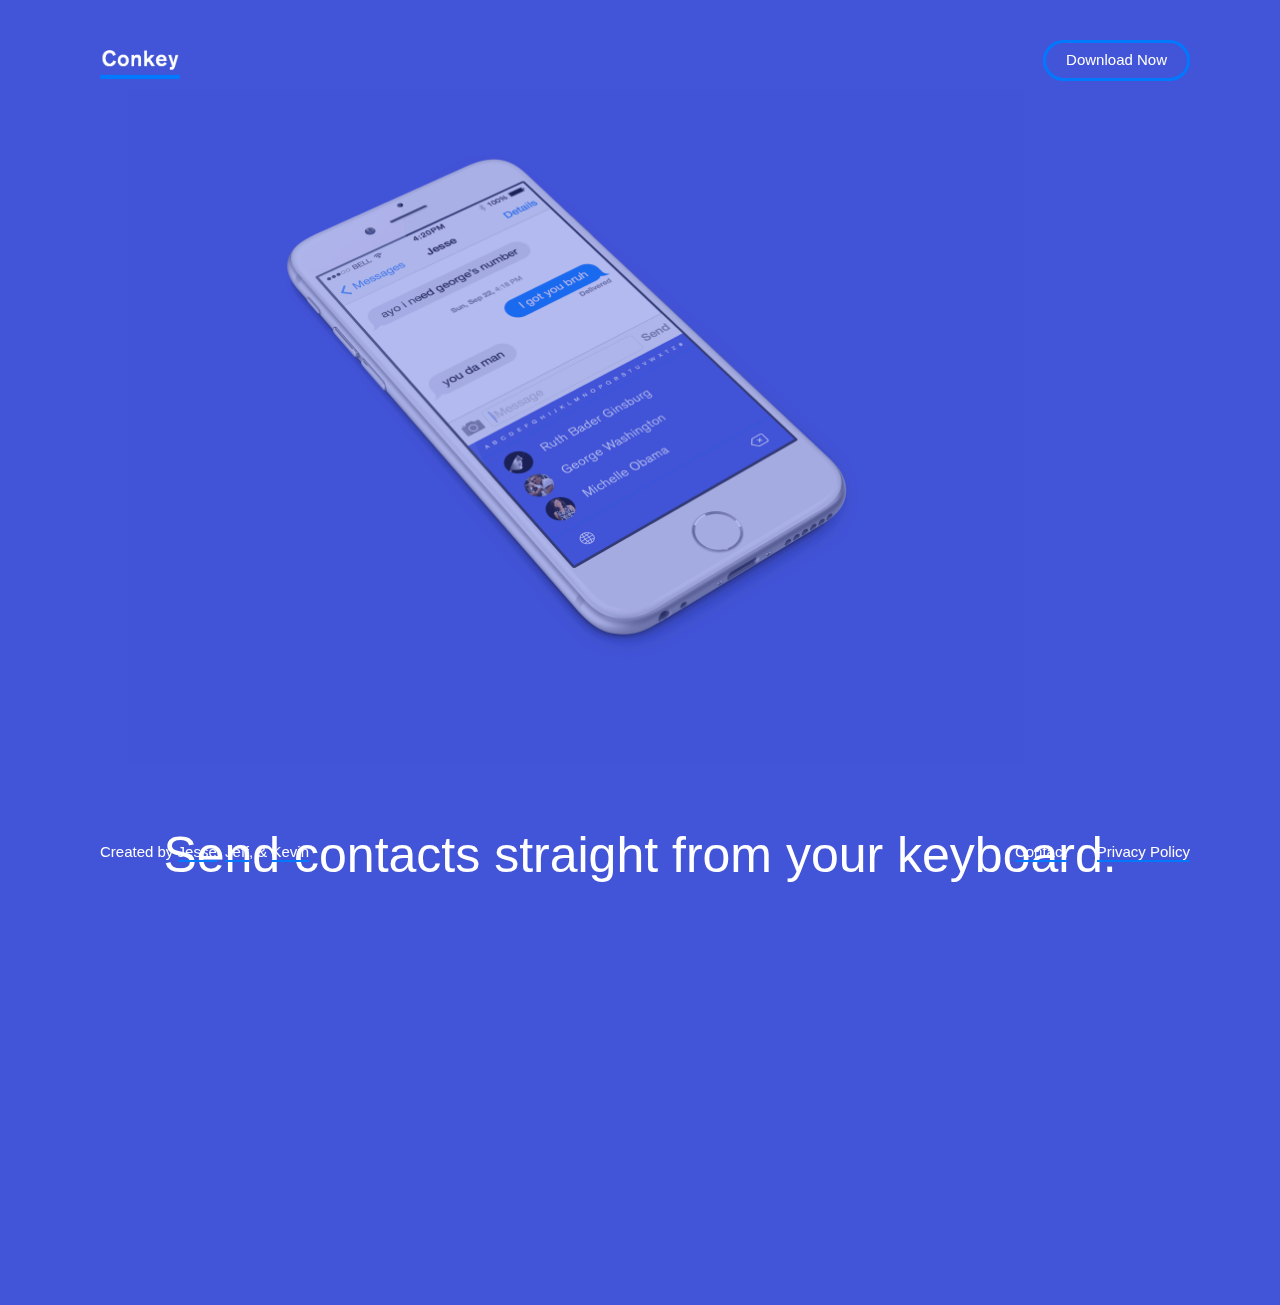
<file: index.html>
<!doctype html>
<html>
<head>
<meta charset="UTF-8">
<title>Conkey</title>

<link rel="stylesheet" type="text/css" href="style.css">
<link rel="shortcut icon" href="favicon.ico"/>

<script>
  (function(i,s,o,g,r,a,m){i['GoogleAnalyticsObject']=r;i[r]=i[r]||function(){
  (i[r].q=i[r].q||[]).push(arguments)},i[r].l=1*new Date();a=s.createElement(o),
  m=s.getElementsByTagName(o)[0];a.async=1;a.src=g;m.parentNode.insertBefore(a,m)
  })(window,document,'script','//www.google-analytics.com/analytics.js','ga');

  ga('create', 'UA-9860111-6', 'auto');
  ga('send', 'pageview');

</script>

</head>
<nav>
  <div class="nav-text"><img class="logo" src="assets/Logo.png"></div>
  <a class="order-link" href="https://itunes.apple.com/us/app/conkey/id933662062?mt=8" target="_top">
  <div class="order-button">Download Now</div>
  </a> </nav>
    <footer class="footer">
<div class="footer-left">
Created by <a class="social" target="_blank" href="http://www.twitter.com/jesserose13">Jesse</a>, <a class="social" target="_blank" href="http://www.twitter.com/jefferson_aimes">Jeff</a>, &amp; <a class="social" target="_blank" href="http://www.twitter.com/fuckursneakers">Kevin</a></div>
<div class="footer-right">
<a class="footer-link" target="_blank" href="mailto:hello@conkey.co">Contact</a><a class="social" target="_blank" href="privacy.html">Privacy Policy</a>
</div>
</div>
</footer>
<body class="body1">
  <div class="intro-content">
  <h1>Send contacts straight from your keyboard.
  </h1>


</div>
<div class="background">
  <img class="large-image" src="assets/conkey_screen.gif">
</div>

</body>
</html>
</file>
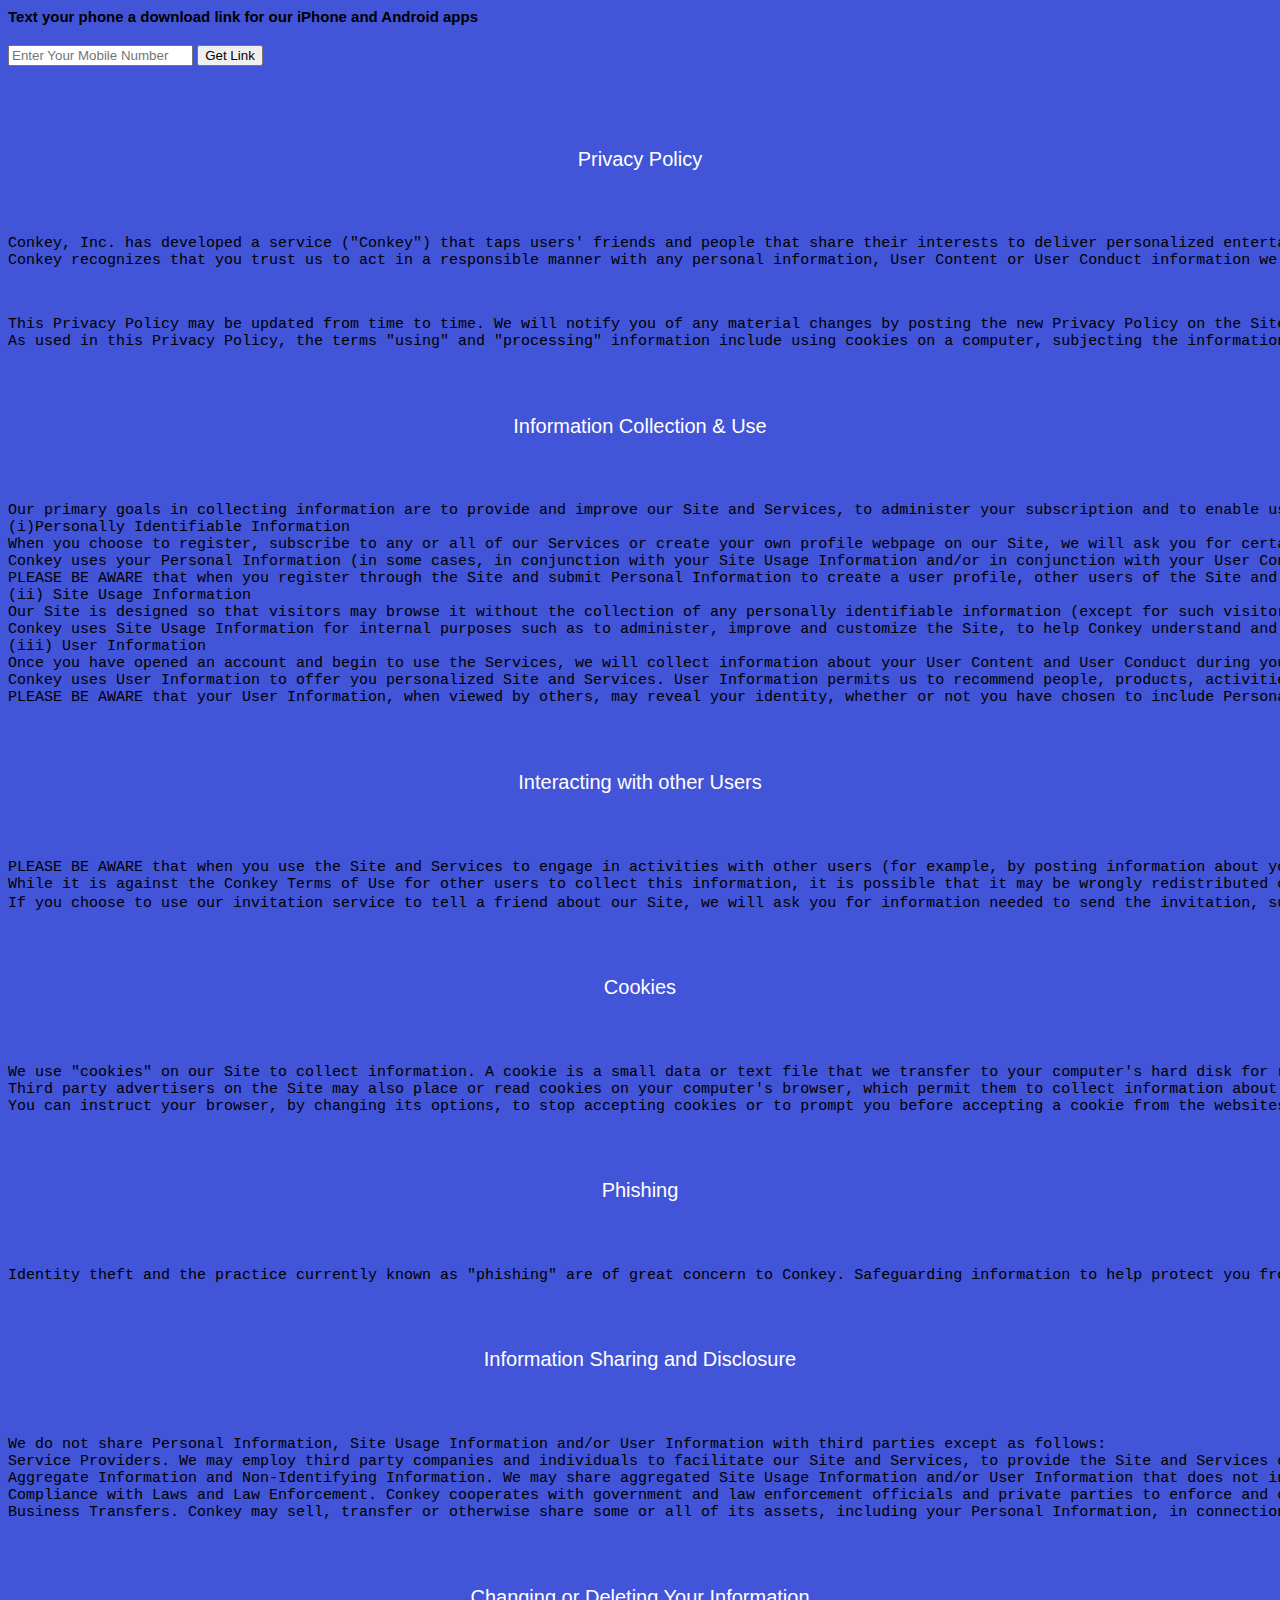
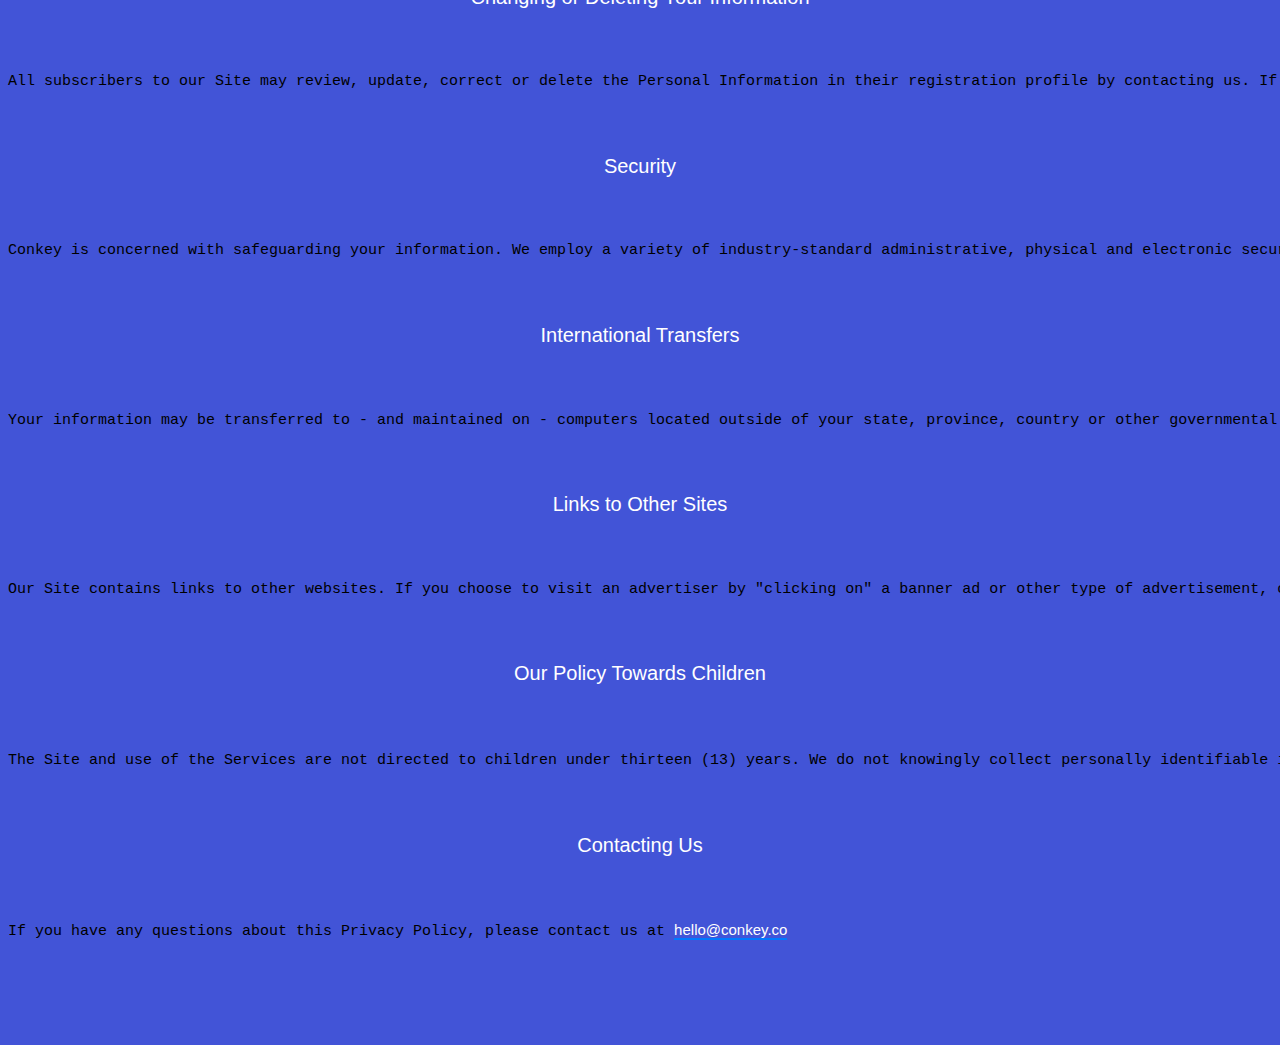
<file: privacy.html>
<html>

<head>
<meta charset="UTF-8">
<title>Conkey Privacy Policy</title>

<link rel="stylesheet" type="text/css" href="style.css">
<link rel="shortcut icon" href="favicon.ico"/>

</head>
<body class="body">

</pre>
<form id="frm" name="frm"><input type="hidden" name="ajax" value="1" />
<h4>Text your phone a download link for our iPhone and Android apps</h4>
 <input type="phone" name="phone" placeholder="Enter Your Mobile Number" />
 <button type="submit">Get Link</button>
<div style="display: none;" class="error"></div>
</form>
<pre>


<h2>Privacy Policy</h2>
<p>Conkey, Inc. has developed a service ("Conkey") that taps users' friends and people that share their interests to deliver personalized entertainment. Users of our service can share information, content, photos, videos or other materials with other users (collectively, "User Content") and can interact, email, meet or otherwise communicate with other users ("User Conduct"). When you use our service, Conkey has access to, and in many cases can monitor, your User Content and User Conduct.
Conkey recognizes that you trust us to act in a responsible manner with any personal information, User Content or User Conduct information we learn about you when you use our service and we are committed to respecting your privacy. This Privacy Policy explains how we collect, use and disclose information (including but not limited to your personal information, User Content and User Conduct) we receive when you visit and use https://www.Conkey.co (the "Site"), when you access and use any service, application, software, feature, material, information or other content appearing on the Site or offered by Conkey (the "Services").</p>
<p>This Privacy Policy may be updated from time to time. We will notify you of any material changes by posting the new Privacy Policy on the Site. Unless we provide you with separate notice and an opportunity to opt out, information will be treated in accordance with the policy that was in place when the information was collected. You are advised to consult this Privacy Policy regularly for any changes.
As used in this Privacy Policy, the terms "using" and "processing" information include using cookies on a computer, subjecting the information to statistical or other analysis and using or handling information in any way, including, but not limited to collecting, storing, evaluating, modifying, deleting, using, combining, disclosing and transferring information within our organization or among our affiliates within the United States or internationally.</p>
<h2>Information Collection &amp; Use</h2>
<p>Our primary goals in collecting information are to provide and improve our Site and Services, to administer your subscription and to enable users to enjoy and easily navigate and use the Site and Services.
(i)Personally Identifiable Information
When you choose to register, subscribe to any or all of our Services or create your own profile webpage on our Site, we will ask you for certain information that can be used to contact or identify you and administer your account ("Personal Information"). Personal Information includes, but is not limited to, your name, date of birth, account passwords, phone number, credit card or other billing information, email address, home and business postal addresses and your privacy preferences. If you sign up to receive promotional offers or alerts via text messaging, any mobile number you provide us to receive such offers or alerts will be collected by Conkey as Personal Information. Conkey may also request that you provide Personal Information when you order additional services (for example, premium functionality), when you request promotional information, when you complete customer surveys, when you participate in contests, when you call our customer support line and if you contact or interact with us. Finally, when you apply for a job and provide us with Personal Information, we will collect such information. Your account passwords, phone number, credit card and other billing information will be encrypted on our server.
Conkey uses your Personal Information (in some cases, in conjunction with your Site Usage Information and/or in conjunction with your User Content Information) mainly to provide the Services you request, complete your transactions, resolve disputes and communicate with you. For example, Conkey may use your Personal Information in order to enable us to process and validate your account and any subscription information, to bill for any Services, to contact you regarding your account or Services you have selected to use, to contact you about new or existing products and services or special offers that may be of interest to you, to process and charge any fees due, to verify your identity or customer qualifications as may be required, to detect and protect us against error, fraud or criminal activity, to enforce our terms of use, to respond to any communications you send us or to provide you with any relevant or requested information. If you decide at any time that you no longer wish to receive certain communications from us, please follow the instructions provided in any of the communications or update your "user preferences" information (see "Changing or Deleting Information" below).
PLEASE BE AWARE that when you register through the Site and submit Personal Information to create a user profile, other users of the Site and Services may be able to see your name, date of birth, zip code, gender and/or relationship status. You can choose what Personal Information you provide as part of your user profile and in some cases you can choose whether to share that information publicly on the Site by making selections via the "user preferences" section of your profile webpage. Providing such information is voluntary and should correlate with the degree of interaction you want to have with other users. We recommend that you guard your anonymity and sensitive information carefully and that you not provide any information that you would not like others to be able to see or view publicly, since that could allow others to identify you.
(ii) Site Usage Information
Our Site is designed so that visitors may browse it without the collection of any personally identifiable information (except for such visitor's internet protocol (IP) address). When you visit the Site, we may collect information indirectly and automatically (through the use of cookies, as described below) about your Site activity, including the geographic location of the IP address you are using to access the internet, the type of browser used, platform type, referring/exit pages and date/time information ("Site Usage Information").
Conkey uses Site Usage Information for internal purposes such as to administer, improve and customize the Site, to help Conkey understand and analyze how the Site are being used, to track aggregate Site usage, to provide technical administration, to increase the Site's functionality and user-friendliness and to better tailor the Site to our visitors' needs. For example, some information is collected so that when you visit the Site again, it will recognize you and serve advertisements and other information appropriate to your interests.
(iii) User Information
Once you have opened an account and begin to use the Services, we will collect information about your User Content and User Conduct during your use of the Site and Services (collectively, "User Information"). User Information includes such information as what types of User Content you have shared with others (including for example ratings you provide to other users, ratings and comments you provide for links and items posted to the Site, questions you answer, messages and files you post on other users' profiles and communications you have with other users), what types of User Content from other viewers you have viewed or requested, what types of User Conduct you have engaged in, and what types of User Conduct others have engaged with you, which websites and programs you access or download when using the Site or Services, how long you visit such websites and use such programs, your activities (such as products purchased or advertisements viewed), which specific areas of a website or webpage you use and for how long, websites you bookmark, search terms you use, referring/exit pages, browser and platform types, the geographic location in which you are using the Site and Services. By using our Site and Services and/or accepting our Terms of Use (which includes acceptance of this Privacy Policy), you have given us your express consent to collect and use User Information.
Conkey uses User Information to offer you personalized Site and Services. User Information permits us to recommend people, products, activities, events and services that we believe will be of interest to you, personalize your viewing, Site and Services usage, select targeted advertisements or other promotions for you and offer you local content and advertising information.
PLEASE BE AWARE that your User Information, when viewed by others, may reveal your identity, whether or not you have chosen to include Personal Information with such User Information.</p>
<h2>Interacting with other Users</h2>
<p>PLEASE BE AWARE that when you use the Site and Services to engage in activities with other users (for example, by posting information about yourself, communicating, rating and/or commenting on users. posts, interacting, meeting, corresponding, etc.), other users have access to that information. Hence, when you voluntarily post Personal Information or User Content to certain areas of the Site or through the Services - such as to rating areas, journals, weblogs, message boards, classifieds, forums and other event areas, and when you elect to engage in a transaction, communication or other User Conduct with another user by using the Site or Services, other users (and in some cases the public at large) can see, collect and use that information. The fact that the Site and Services permit you to communicate, interact with or link to other users is not an endorsement, authorization or representation of our affiliation with those users, nor is it an endorsement of their privacy or information security policies or practices. Conkey does not exercise control over other users. Other users with whom you interact may place their own cookies or other files on your computer, and may collect data or solicit personal information from you. Such users follow different rules regarding the use or disclosure of the personal information you submit to them. We encourage you to be careful how you interact with other users.
While it is against the Conkey Terms of Use for other users to collect this information, it is possible that it may be wrongly redistributed on the internet. You understand and acknowledge that, even after removal, copies of any information you have provided others may remain viewable in cached and archived pages or if other users have copied or stored such information.
If you choose to use our invitation service to tell a friend about our Site, we will ask you for information needed to send the invitation, such as your friend's email address. We will automatically send your friend an email or instant message inviting him or her to visit the site. The Site stores this information to send this invitation, to register a friend connection if your invitation is accepted, and to track the success of our referral program. Your friend may contact us at <a href="mailto:hello@conkey.co">hello@conkey.co</a> to request that we remove this information from our database.</p>
<h2>Cookies</h2>
<p>We use "cookies" on our Site to collect information. A cookie is a small data or text file that we transfer to your computer's hard disk for record-keeping purposes. We use cookies for two purposes. First, we utilize persistent cookies to save your registration and/or user ID and login password for future logins to the Site or use of the Services and for utilizing the chat functions on the Site and Services. Second, we utilize session ID cookies to enable certain features of the Site or Services, to better understand how you interact with the Site and Services and to monitor aggregate usage and web traffic routing on the Site and Services (for example, such as noting the web pages you visit, the links you click on and the searches you conduct on our Site). Unlike persistent cookies, session cookies are deleted from your computer when you log off from the Site and close your computer browser. For security purposes, we will encrypt any usernames, passwords and other account-related data that we store in such cookies.
Third party advertisers on the Site may also place or read cookies on your computer's browser, which permit them to collect information about users who view or interact with their advertisements. Such third party advertisers may collect information about how and from which location you, or others who are using your computer, viewed and/or clicked on the advertisements they deliver, and possibly associate this information with your subsequent visits to the advertised websites. They also may combine this information with personal information they collect from you. The collection and use of that information is subject to the third party's privacy policy.
You can instruct your browser, by changing its options, to stop accepting cookies or to prompt you before accepting a cookie from the websites you visit. If you do not accept cookies, however, you may not be able to use all portions of the Site or all (or any) functionality of the Services.</p>
<h2>Phishing</h2>
<p>Identity theft and the practice currently known as "phishing" are of great concern to Conkey. Safeguarding information to help protect you from identity theft is a top priority. We do not and will not, at any time, request your credit card information, your account ID, login password, or national identification numbers in a non-secure or unsolicited e-mail or telephone communication. For more information about phishing, visit the Federal Trade Commission's website.</p>
<h2>Information Sharing and Disclosure</h2>
<p>We do not share Personal Information, Site Usage Information and/or User Information with third parties except as follows:
Service Providers. We may employ third party companies and individuals to facilitate our Site and Services, to provide the Site and Services on our behalf, to perform Site-related services (e.g., without limitation, bill or credit card payment processing, maintenance services, database management, web analytics and improvement of the Site's features) or to assist us in analyzing how our Site and Services are used. These third parties have access to your Personal Information, Site Usage Information and/or User Information only to perform these tasks on our behalf and are obligated not to disclose or use it for any other purpose.
Aggregate Information and Non-Identifying Information. We may share aggregated Site Usage Information and/or User Information that does not include Personal Information and we may otherwise disclose User Information with third parties (including suppliers, advertisers, research companies and other organizations) for industry analysis, demographic profiling and other purposes. Any information shared in these contexts will not contain your Personal Information.
Compliance with Laws and Law Enforcement. Conkey cooperates with government and law enforcement officials and private parties to enforce and comply with the law. We will disclose any information about you to government or law enforcement officials or private parties as we, in our sole discretion, believe necessary or appropriate to respond to claims and legal process (including but not limited to subpoenas), to protect the property and rights of Conkey or a third party, to protect the safety of the public or any person, or to prevent or stop activity we may consider to be, or to pose a risk of being, any illegal, unethical or legally actionable activity.
Business Transfers. Conkey may sell, transfer or otherwise share some or all of its assets, including your Personal Information, in connection with a merger, acquisition, reorganization or sale of assets or in the event of bankruptcy. Conkey will notify you before transferring your information to a new entity as part of a merger, acquisition, reorganization or sale of some or all of its assets if the new entity's processing of your information will materially differ from that set forth in this Privacy Policy.</p>
<h2>Changing or Deleting Your Information</h2>
<p>All subscribers to our Site may review, update, correct or delete the Personal Information in their registration profile by contacting us. If you completely delete all such information, then your account may become deactivated. If you would like us to delete your record in our system, please contact us and we will attempt to accommodate your request if we do not have any legal obligation to retain the record. See below for privacy contact information. From time to time, we may contact you by mail, email or telephone to tell you about additional products or services that we or third parties may offer. If you do not wish to receive such calls or promotional materials, please contact us and we will attempt to accommodate your request.</p>
<h2>Security</h2>
<p>Conkey is concerned with safeguarding your information. We employ a variety of industry-standard administrative, physical and electronic security measures designed to protect your information from unauthorized access. We will make any legally required disclosures of any breach of the security, confidentiality or integrity of your unencrypted electronically stored "personal data" (as defined in applicable state statutes on security breach notification) to you via email or conspicuous posting on the Site in the most expedient time possible and without unreasonable delay, insofar as consistent with (i) the legitimate needs of law enforcement or (ii) any measures necessary to determine the scope of the breach and restore the reasonable integrity of the data system.</p>
<h2>International Transfers</h2>
<p>Your information may be transferred to - and maintained on - computers located outside of your state, province, country or other governmental jurisdiction where the privacy laws may not be as protective as those in your jurisdiction. If you are located outside the United States and choose to provide information to us, Conkey transfers Personal Information to the United States and processes it there. Your consent to this Privacy Policy followed by your submission of such information represents your agreement to that transfer.</p>
<h2>Links to Other Sites</h2>
<p>Our Site contains links to other websites. If you choose to visit an advertiser by "clicking on" a banner ad or other type of advertisement, or click on another third party link, you will be directed to that third party's website. The fact that the Site permit you to link to a website or present a banner ad or other type of advertisement is not an endorsement, authorization or representation of our affiliation with that third party, nor is it an endorsement of their privacy or information security policies or practices. We do not exercise control over third party websites. These other websites may place their own cookies or other files on your computer, collect data or solicit personal information from you. Other sites follow different rules regarding the use or disclosure of the personal information you submit to them. We encourage you to read the privacy policies or statements of the other websites you visit.</p>
<h2>Our Policy Towards Children</h2>
<p>The Site and use of the Services are not directed to children under thirteen (13) years. We do not knowingly collect personally identifiable information from children under 13 or allow such persons to register. If a parent or guardian becomes aware that his or her child has provided us with Personal Information without their consent, he or she should contact us at <a href="mailto:hello@conkey.co">hello@conkey.co</a>. If we become aware that a child under 13 has provided us with Personal Information, we will delete such information from our files. We recommend that those under the age of eighteen (18) ask for their parent or legal guardian.s permission before using our service or sending any information about themselves to anyone over the Internet.</p>
<h2>Contacting Us</h2>
<p>If you have any questions about this Privacy Policy, please contact us at <a href="mailto:hello@conkey.co">hello@conkey.co</a></p>
</body>
</html>
</file>
<file: style.css>
/* CSS Document */


.body1 {
	-webkit-font-smoothing: antialiased;
	padding: 0;
	margin: 0;
	overflow-y: hidden !important;
	overflow-x: hidden !important;
	box-sizing: border-box;
	height: 100%;
	background:#4254D7;
	font-size: 15px;
	font-family: "Helvetica Neue", Helvetica, Arial, sans-serif;
	font-weight: 500;
}

html,
.body {
	height: 100%;
	background:#4254D7;
	font-size: 15px;
	font-family: "Helvetica Neue", Helvetica, Arial, sans-serif;
	font-weight: 500;
}

/* Navigation */

nav {
    position: fixed;
    z-index: 10;
    top: -10px;
    left: 0;
    min-width: 100%;
	background:none;
	padding:50px 0px 0px 100px;
}

.nav-text {
	padding-top:10px;
	font-size: 15px;
	font-family: "Helvetica Neue", Helvetica, Arial, sans-serif;
	font-weight: 700;
	-webkit-font-smoothing: antialiased;
	color:#FFF;
	float:left;
	width:auto;
	display:block !important;
}

/* Link Styles */

a {
	color: #FFF;
	font-size: 15px;
	font-family: "Helvetica Neue", Helvetica, Arial, sans-serif;
	font-weight: 500;
	-webkit-font-smoothing: antialiased;
	border-bottom: 2px solid #0079FF;
	-webkit-transition: all .5s ease;
    -moz-transition: all .5s ease;
    -o-transition: all .5s ease;
    -ms-transition: all .5s ease;
    transition: all .5s ease; 
	text-decoration:none !important;
}

a:hover,
a:active {
	color: #FFF;
	border-bottom: 2px solid #50E3C2;
	text-decoration:none !important;
}

/* Type Styles */

h1 {
	font-size: 50px;
	font-family: "Helvetica Neue", Helvetica, Arial, sans-serif;
	font-weight: 500;
	line-height:55px;
	-webkit-font-smoothing: antialiased;
	color: #FFF;
	text-align: center;
	padding: 0 100px;
}

h2 {
	font-size: 20px;
	font-family: "Helvetica Neue", Helvetica, Arial, sans-serif;
	font-weight: 500;
	line-height:55px;
	-webkit-font-smoothing: antialiased;
	color: #FFF;
	text-align: center;
}


/* Intro Content */

.intro-content {
	height: 100%;
	width: 100%;
	z-index:30;
	padding: 50 0 0 50;
	top: 45%;
	position:relative;
	align-content:center;
}

.intro-content-padding {
	position: absolute;
	left: 100px;
	padding-right:100px;
}
	
/* Image Content */

.large-image {
	
	width:80%;
	position: absolute;
    top: 10%;
    left: 10%;
	opacity: 0.6;

}


.logo {
	width: 80px;
	}	
	
/* Download Button */
	
.order-button {
	padding-left: 20px;
	padding-right: 20px;
	padding-top: 8px;
	padding-bottom: 10px;
	margin-right:190px;
	border: 3px solid #0079FF;
	border-radius:25px;
	float:right;
	width:auto;
	-webkit-transition: border .5s ease;
    -moz-transition: border .5s ease-in;
    -o-transition: border .5s ease-in;
    -ms-transition: border .5s ease-in;
    transition: border .5s ease-in; 
	
}

.order-button:hover {
	border: 3px solid #50E3C2;
	color: #FFF;
}

a.order-link {
	font-size: 15px;
	font-family: "Helvetica Neue", Helvetica, Arial, sans-serif;
	font-weight: 500;
	-webkit-font-smoothing: antialiased;
	color: #FFF;
	-webkit-transition: color .5s ease;
    -moz-transition: color .5s ease;
    -o-transition: color .5s ease;
    -ms-transition: color .5s ease;
    transition: color .5s ease; 
	text-decoration:none !important;	
}

a.order-link:hover,
a.order-link:active {
	color:#FFF;
	text-decoration:none !important;
}

/* Footer */

.footer {
	position: fixed;
	left: 0;
	bottom: 0;
	height: auto;
	width:100%;
	padding: 40px 100px 40px 100px;
	clear: both;
	z-index: 40;
	display:inline-block;
	color:#FFF;
}

.footer-left {
	float: left;
}

.footer-right {
	float: right;
	margin-right:190px;
}

.footer-link {
	margin: 0px 30px 0px 0px;
}
	
/* Media Queries */

/* Large Screen (wider than 800px) */
@media (min-width: 800px) {
  .large-image {
    width: 70%;
  }
}

/* Medium Screen (wider than 600px) */
@media (min-width: 600px) and (max-width: 799px) {
  .large-image {
    width: 60%;
  }
}

/* Small Screen (wider than 375px) */

@media (min-device-width: 375px) and (max-device-width: 667px) and (orientation: portrait) {
  .large-image {
    width: 100%;
    padding-top: 200px;
  }
  h1 {font-size: 80px;
  	line-height: 80px;
  	padding-top: 300px;
  }
  .logo {
  	width: 250px;
  }
  .order-button {
  	font-size: 60px;
  	border: 6px solid #0079FF;
  	
  }

  .social, .footer-left, .footer-right, .footer-link {
  	font-size: 32px;
  }

  body {
  	overflow: hidden;
  }


}
</file>
